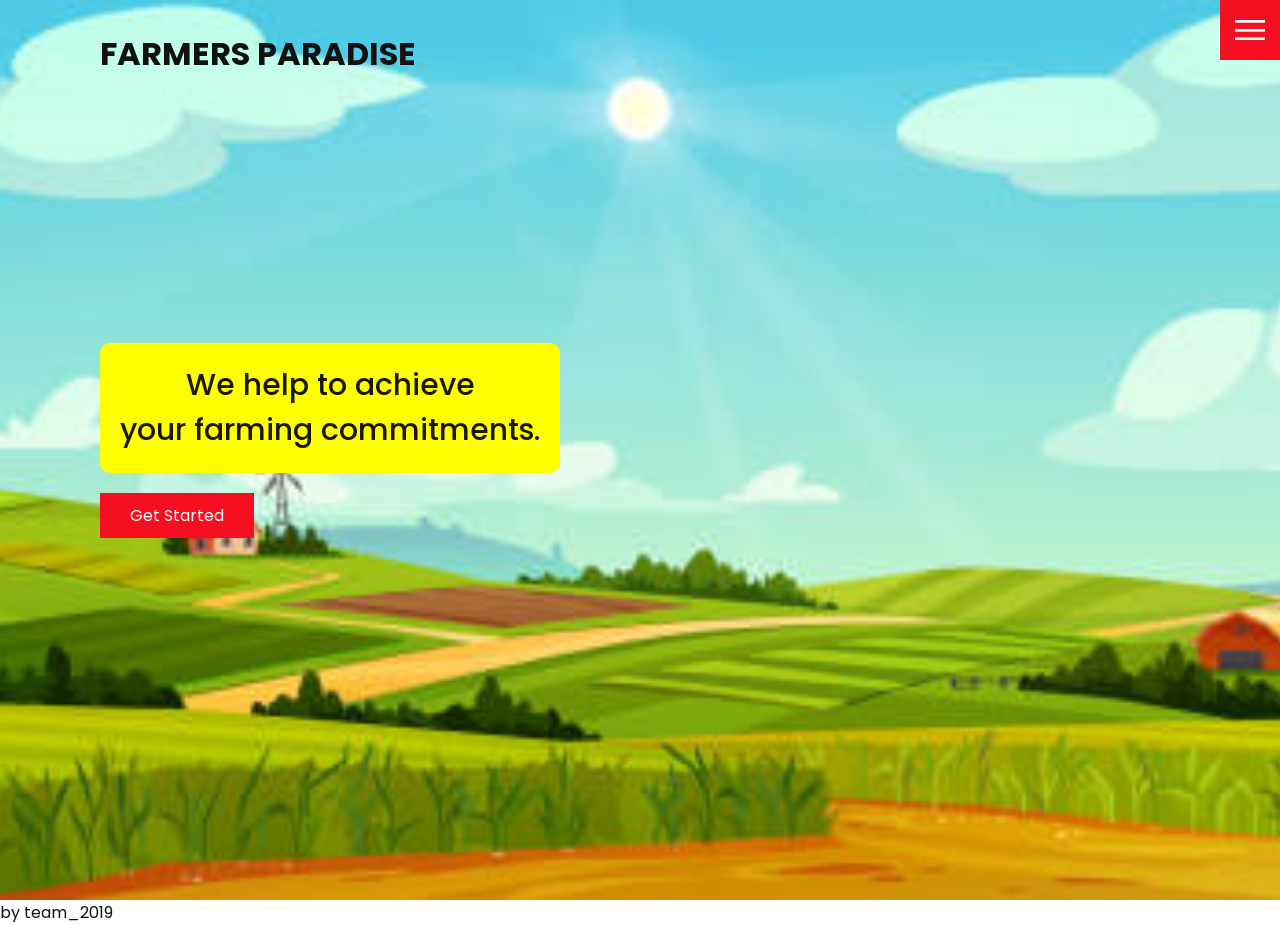
<file: index.html>
<!DOCTYPE html>
<html lang="en">
  <head>
    <meta charset="UTF-8" />
    <meta http-equiv="X-UA-Compatible" content="IE=edge" />
    <meta name="viewport" content="width=device-width, initial-scale=1.0" />
    <link rel="stylesheet" href="css/style.css" />
    <title>Farmers Paradise</title>
  </head>
  <body>
    <header>
      <div class="logo">FARMERS PARADISE</div>
      <div class="toggle"></div>
      <div class="navigation">
        <ul>
          <li><a href="index.html">Home</a></li>
          <li><a href="services.html">Services</a></li>
          <li><a href="guide.html">Guide</a></li>
		  <li><a href="shop.html">Shop</a></li>
          <li><a href="contact.html">Contact</a></li>
        </ul>
        
      </div>
    </header>

    <section class="home">
      <img src="img/farm1.jpg" class="home-img" alt="" style="width: 100%; height: 100%; object-fit: cover;" />

      <div class="home-content">
        <div class="cool-box">
          <h1>
            We help to 
            achieve <br />
            your farming
            commitments.
          </h1>
        </div>
        <a href="services.html" class="btn">Get Started</a>
      </div>
      
    </section>
<script src="js/script.js"></script>
    <div class="by-team">by team_2019</div>
<script src="js/script.js"></script>
  </body>
</html>
</file>
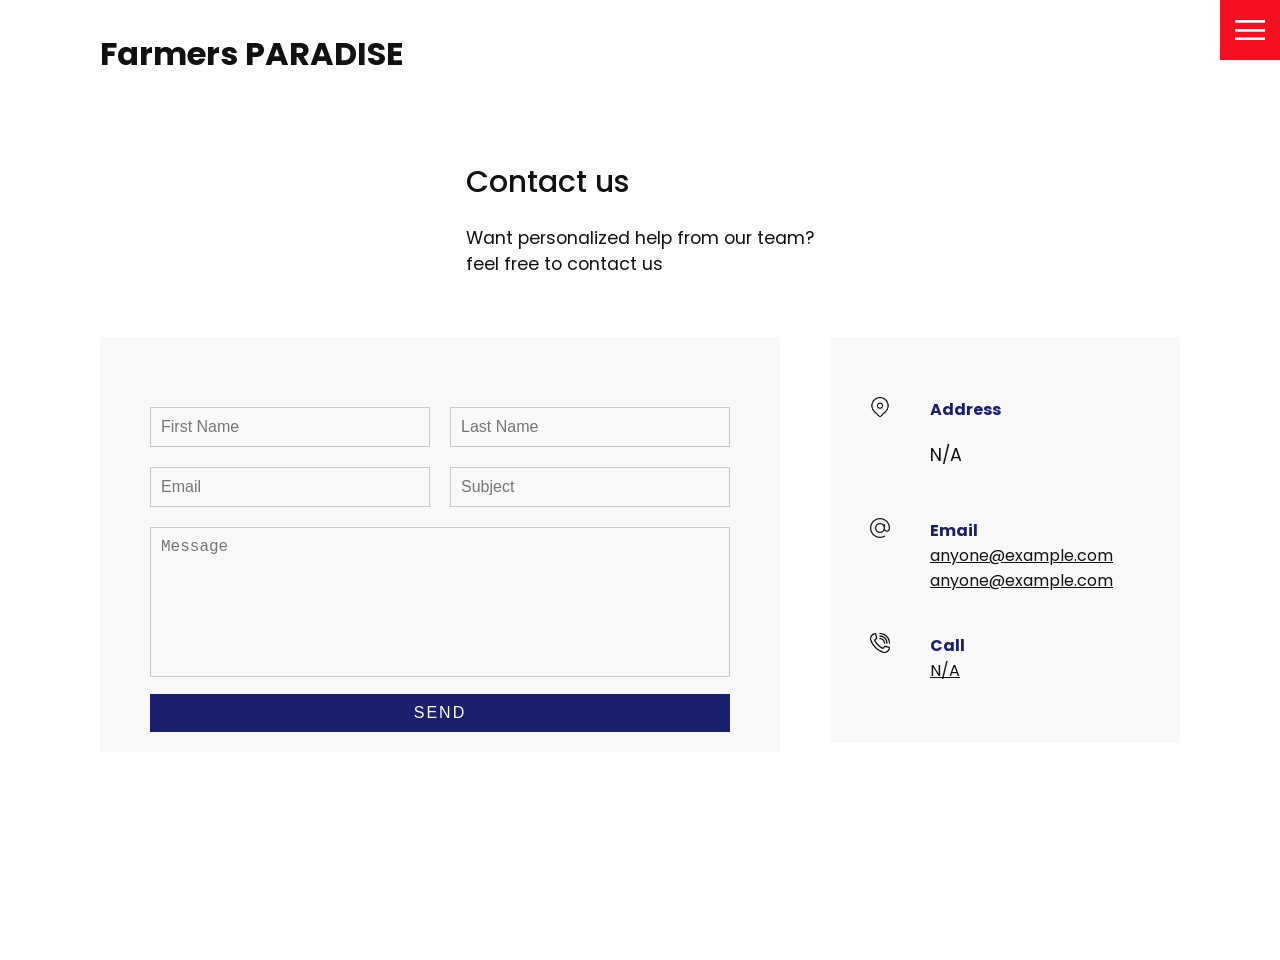
<file: contact.html>
<!DOCTYPE html>
<html lang="en">
  <head>
    <meta charset="UTF-8" />
    <meta http-equiv="X-UA-Compatible" content="IE=edge" />
    <meta name="viewport" content="width=device-width, initial-scale=1.0" />
    <link rel="stylesheet" href="css/style.css" />
    <title>Farmers paradise</title>
  </head>
  <body>
    <header>
      <div class="logo">Farmers PARADISE</div>
      <div class="toggle"></div>
      <div class="navigation">
        <ul>
          <li><a href="index.html">Home</a></li>
          <li><a href="services.html">Services</a></li>
          <li><a href="shop.html">Shop</a></li>
          <li><a href="guide.html">Guide</a></li>
          <li><a href="contact.html">Contact</a></li>
        </ul>
        
      </div>
    </header>

    <section>
      <div class="title">
        <h1>Contact us</h1>
        <p>
         Want personalized help from our team? <br />
          feel free to contact us
        
        </p>
      </div>
      <div class="contact">
        <div class="contact-form">
          <form>
            <div class="row">
              <div class="input50">
                <input type="text" placeholder="First Name" />
              </div>
              <div class="input50">
                <input type="text" placeholder="Last Name" />
              </div>
            </div>
            <div class="row">
              <div class="input50">
                <input type="text" placeholder="Email" />
              </div>
              <div class="input50">
                <input type="text" placeholder="Subject" />
              </div>
            </div>
            <div class="row">
              <div class="input100">
                <textarea placeholder="Message"></textarea>
              </div>
            </div>
            <div class="row">
              <div class="input100">
                <input type="submit" value="Send" />
              </div>
            </div>
          </form>
        </div>

        <div class="contact-info">
          <div class="info-box">
            <img src="images/address.png" class="contact-icon" alt="" />
            <div class="details">
              <h4>Address</h4>
              <p>N/A</p>
            </div>
          </div>
          <div class="info-box">
            <img src="images/email.png" class="contact-icon" alt="" />
            <div class="details">
              <h4>Email</h4>
              <a href="mailto:anyone@example.com">anyone@example.com</a>
              <a href="mailto:anyone@example.com">anyone@example.com</a>
            </div>
          </div>
          <div class="info-box">
            <img src="images/call.png" class="contact-icon" alt="" />
            <div class="details">
              <h4>Call</h4>
              <a href="tel:N/A">N/A</a>
            </div>
          </div>
        </div>
      </div>
    </section>

    <script src="js/script.js"></script>
  </body>
</html>
</file>
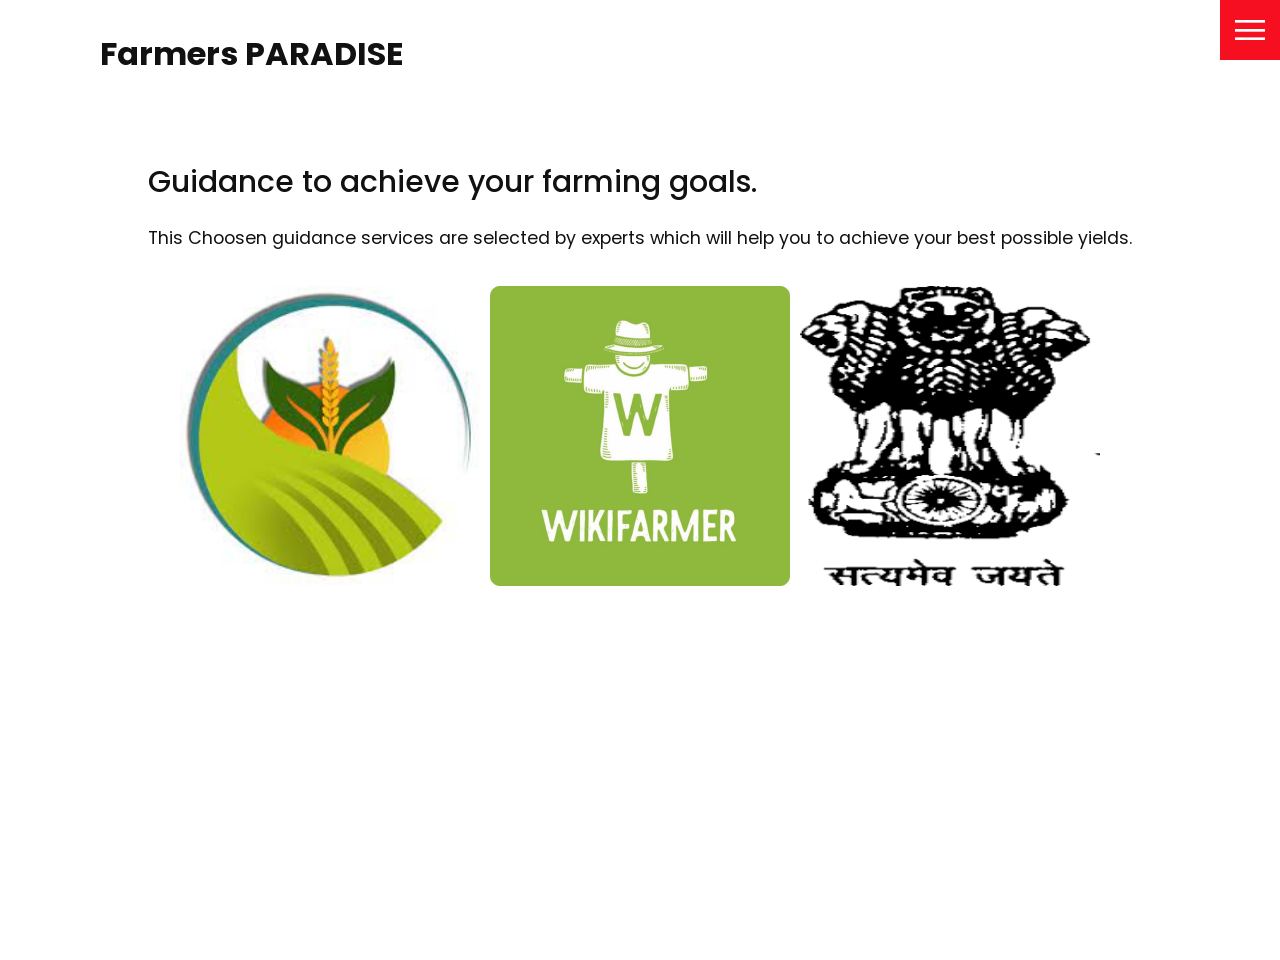
<file: guide.html>
<!DOCTYPE html>
<html lang="en">
  <head>
    <meta charset="UTF-8" />
    <meta http-equiv="X-UA-Compatible" content="IE=edge" />
    <meta name="viewport" content="width=device-width, initial-scale=1.0" />
    <link rel="stylesheet" href="css/style.css" />
    <title>Farmers paradise</title>
  </head>
  <body>
    <header>
      <div class="logo">Farmers PARADISE</div>
      <div class="toggle"></div>
      <div class="navigation">
        <ul>
          <li><a href="index.html">Home</a></li>
          <li><a href="services.html">Services</a></li>
          <li><a href="guide.html">Guide</a></li>
          <li><a href="shop.html">Shop</a></li>
          <li><a href="contact.html">Contact</a></li>
        </ul>
        
      </div>
    </header>

    <section>
      <div class="title">
        <h1>Guidance to achieve your farming goals.</h1>
        <p>
        This Choosen guidance services are selected by experts which will help you to achieve your best possible yields.
        </p>
      </div>

      <div class="portfolio">
        <div class="item">
          <img src="img\download1.jfif" alt="" />
          <div class="action">
            <a href="https://www.agrifarming.in/a-guide-to-understanding-agriculture-farming-types-and-examples-for-beginners#:~:text=Important%20steps%">Launch</a>
          </div>
        </div>
        <div class="item">
          <img src="img\download2.png" alt="" />
          <div class="action">
            <a href="https://wikifarmer.com/farming-101-how-to-be-a-farmer-step-by-step-guide/">Launch</a>
          </div>
        </div>
        <div class="item">
          <img src="img\download.png" alt="" />
          <div class="action">
            <a href="https://ncof.dacnet.nic.in/uploads/books_manual/Field_Guide_for_Natural_Farming.pdf">Launch</a>
          </div>
        </div>
        
    </section>

    <script src="js/script.js"></script>
  </body>
</html>
</file>
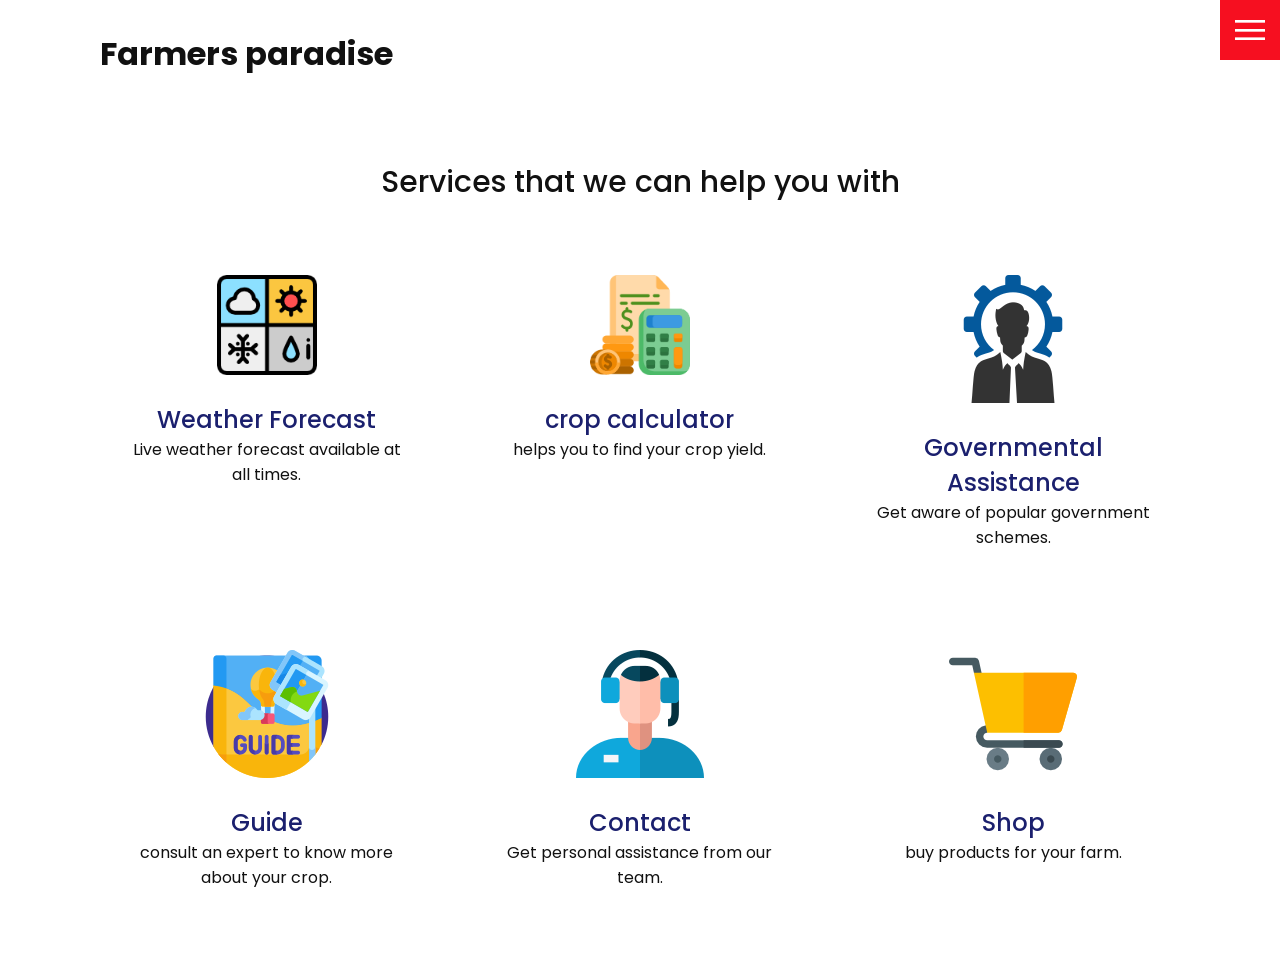
<file: services.html>
<!DOCTYPE html>
<html lang="en">
  <head>
    <meta charset="UTF-8" />
    <meta http-equiv="X-UA-Compatible" content="IE=edge" />
    <meta name="viewport" content="width=device-width, initial-scale=1.0" />
    <link rel="stylesheet" href="css/style.css" />
    <title>Farmers' Shop</title>
  </head>
  <body>
    <header>
      <div class="logo">Farmers paradise</div>
      <div class="toggle"></div>
      <div class="navigation">
        <ul>
          <li><a href="index.html">Home</a></li>
          <li><a href="services.html">Services</a></li>
          <li><a href="guide.html">Guide</a></li>
          <li><a href="shop.html">Shop</a></li>
          <li><a href="contact.html">Contact</a></li>
        </ul>
        
      </div>
    </header>

    <section>
      <div class="title">
        <h1>Services that we can help you with</h1>
       
      </div>
      <div class="services">
        <div class="service">
          <a href="https://www.weather-forecast.com/" target="_blank" class="product">
          <div class="icon">
            <img src="img\648198.png" alt="" />
          </a>
          </div>
          <h2>Weather Forecast</h2>
          Live weather forecast available at all times.
        </div>
        <div class="service">
          <a href="https://www.cropquest.com/farm-calculators/" target="_blank" class="product">
          <div class="icon">
            <img src="img\781831.png" alt="" /></a>
          </div>
          <h2>crop calculator</h2>
          helps you to find your crop yield.
        </div>
        <div class="service">
          <a href="https://krishe.co.in/" target="_blank" class="product">
            <img src="img\expert.png" alt="" />
          </a>
            <div class="icon">
          </div>
          
          <h2>Governmental Assistance</h2>
         Get aware of popular government schemes.
        </div>
        <div class="service">
          <a href="guide.html" target="_blank" class="product">
            <img src="img\guide12.png" alt="" />
          </a>
            <div class="icon">
          </div>
          
          <h2>Guide</h2>
         consult an expert to know more about your crop.
        </div>
        <div class="service">
          <a href="contact.html" target="_blank" class="product">
            <img src="img\contact12.png" alt="" />
          </a>
            <div class="icon">
          </div>
          
          <h2>Contact</h2>
         Get personal assistance from our team.
        </div>
       
        <div class="service">
          <a href="shop.html" target="_blank" class="product">
            <img src="img\shop12.png" alt="" />
          </a>
            <div class="icon">
          </div>
          
          <h2>Shop</h2>
          buy products for your farm.
        </div>
        
          
          
        
        
       
      </div>
    </section>

    <script src="js/script.js"></script>
  </body>
</html>
</file>
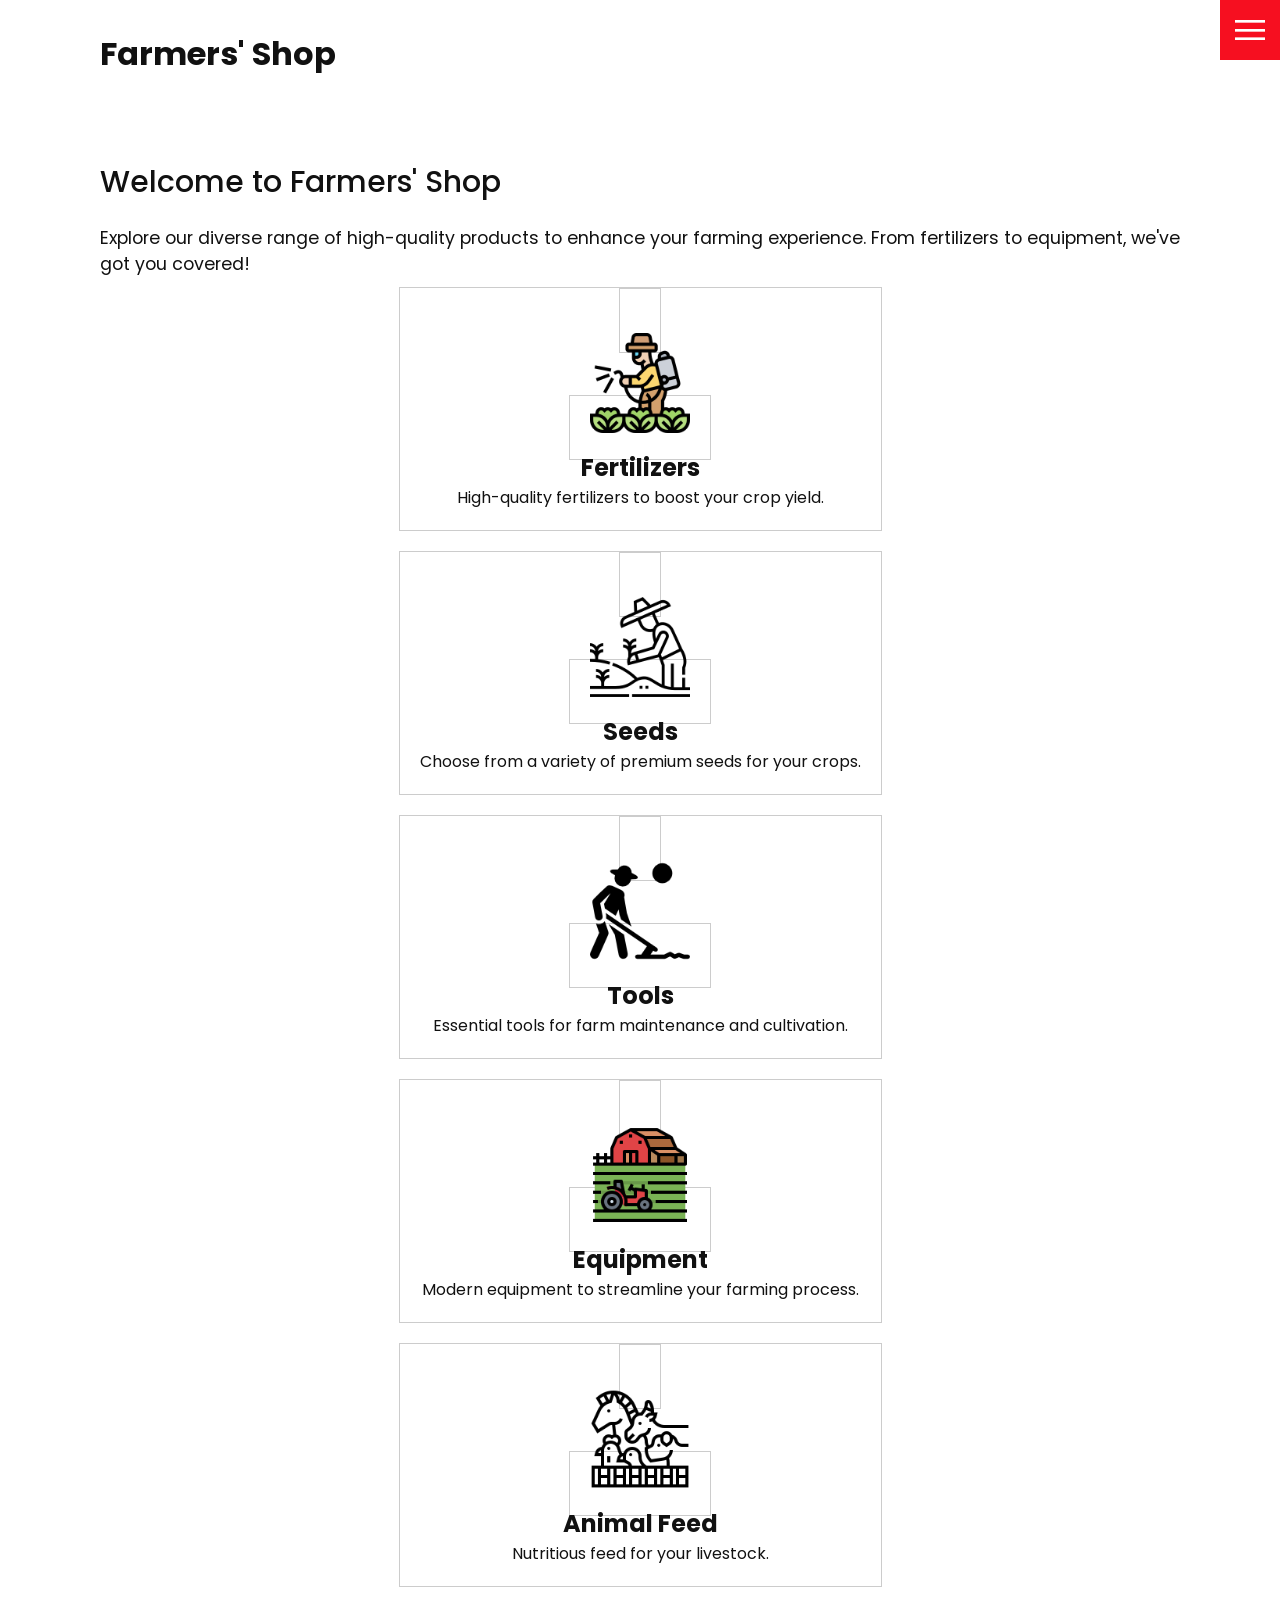
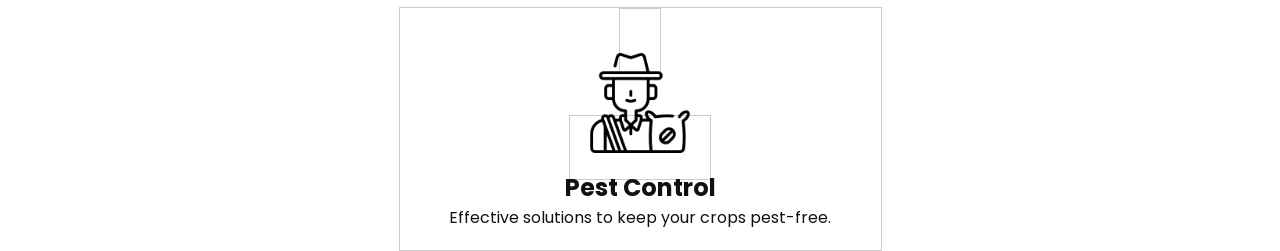
<file: shop.html>
<!DOCTYPE html>
<html lang="en">
<head>
  <meta charset="UTF-8">
  <meta http-equiv="X-UA-Compatible" content="IE=edge">
  <meta name="viewport" content="width=device-width, initial-scale=1.0">
  <link rel="stylesheet" href="css/style.css">
  <style>
    .products {
      display: grid;
      grid-template-columns: repeat(auto-fit, minmax(250px, 1fr));
      gap: 20px;
    }
    .product {
      padding: 20px;
      border: 1px solid #ccc;
      text-align: center;
    }
    .product h2 {
      margin-top: 10px;
    }
    .icon img {
      max-width: 100px;
      height: auto;
    }
  </style>
  <title>Farmers' Shop</title>
</head>
<body>
    <header>
      <div class="logo">Farmers' Shop</div>
      <div class="toggle"></div>
      <div class="navigation">
        <ul>
          <li><a href="index.html">Home</a></li>
          <li><a href="services.html">Services</a></li>
          <li><a href="guide.html">Guide</a></li>
          <li><a href="shop.html">Shop</a></li>
          <li><a href="contact.html">Contact</a></li>
        </ul>
       
      </div>
    </header>

    <section>
    <div class="title">
      <h1>Welcome to Farmers' Shop</h1>
      <p>
        Explore our diverse range of high-quality products to enhance your farming experience. From fertilizers to equipment, we've got you covered!
    </div>
    <div class="products">
      <div class="product">
        <a href="https://lazygardener.in/collections/soil-fertilizers" target="_blank" class="product">
        <div class="icon">
          <img src="img\5863526.png" alt="Fertilizers">
        </a>
        </div>
        <h2>Fertilizers</h2>
        High-quality fertilizers to boost your crop yield.
      </div>
      <div class="product">
        <a href="https://www.iffcobazar.in/en/seeds/vegetable-seeds" target="_blank" class="product">
        <div class="icon">
          <img src="img\10144740.png" alt="Seeds">
        </a>
        </div>
        <h2>Seeds</h2>
        Choose from a variety of premium seeds for your crops.
      </div>
      <div class="product">
        <a href="https://lazygardener.in/collections/gardening-tools" target="_blank" class="product">
        <div class="icon">
          <img src="img\353812.png" alt="Tools">
        </a>
        </div>
        <h2>Tools</h2>
        Essential tools for farm maintenance and cultivation.
      </div>
      <div class="product">
        <a href="https://www.machinefinder.com/ww/en-US/markets/agriculture-equipment" target="_blank" class="product">
        <div class="icon">
          <img src="img\2548670.png" alt="Equipment">
        </a>
        </div>
        <h2>Equipment</h2>
        Modern equipment to streamline your farming process.
      </div>
      <div class="product">
        <a href="https://fertilizerswebsite.com" target="_blank" class="product">
        <div class="icon">
          <img src="img\3397478.png" alt="Animal Feed">
        </a>
        </div>
        <h2>Animal Feed</h2>
        Nutritious feed for your livestock.
      </div>
      <div class="product">
        <a href="https://lazygardener.in/products/mealy-bugs-bye-bye-organic-control-spray-for-plants-mealy-bugs?variant=43356725706972" target="_blank" class="product">
        <div class="icon">
          <img src="img\11332889.png" alt="Pest Control">
        </a>
        </div>
        <h2>Pest Control</h2>
        Effective solutions to keep your crops pest-free.
      </div>
    </div>
  </section>

  <script src="js/script.js"></script>
</body>
</html>
</file>
<file: css/style.css>
@import url('https://fonts.googleapis.com/css?family=Poppins:200,300,400,500,600,700,800,900&display=swap');

:root {
  --primary-color: #f60f20;
  --secondary-color: #1b206e;
}

/* BASE STYLES */
* {
  box-sizing: border-box;
  margin: 0;
  padding: 0;
}

html,
body {
  font-family: 'Poppins', sans-serif;
  color: #111;
}

h1 {
  font-size: 30px;
  font-weight: 500;
}

p {
  margin: 20px 0 10px;
  font-size: 1.1rem;
}

section {
  display: flex;
  flex-direction: column;
  height: 100vh;
  align-items: center;
  padding: 100px;
  margin-top: 60px;
}

section.home {
  flex-direction: row;
  margin-top: 0;
}

/* BUTTON */
.btn {
  cursor: pointer;
  display: inline-block;
  background: var(--primary-color);
  color: #fff;
  text-decoration: none;
  padding: 10px 30px;
  margin: 20px 0;
  border: 0;
}

.btn:hover {
  transform: scale(0.98);
}

.logo {
  position: absolute;
  top: 30px;
  left: 100px;
  font-size: 2rem;
  font-weight: 700;
  z-index: 20;
}

/* TOGGLE */
.toggle {
  position: fixed;
  top: 0;
  right: 0;
  width: 60px;
  height: 60px;
  background: var(--primary-color) url(../images/menu.png);
  background-size: 30px;
  background-position: center;
  background-repeat: no-repeat;
  z-index: 20;
  cursor: pointer;
}

.toggle.active {
  background: var(--primary-color) url(../images/close.png);
  background-size: 25px;
  background-position: center;
  background-repeat: no-repeat;
}

/* NAVIGATION */
.navigation {
  position: fixed;
  top: 0;
  left: 100%;
  width: 100%;
  height: 100%;
  background-color: #fff;
  z-index: 15;
  display: flex;
  justify-content: center;
  align-items: center;
}

.navigation.active {
  left: 0;
}

.navigation ul {
  position: relative;
}

.navigation ul li {
  position: relative;
  list-style: none;
  text-align: center;
}

.navigation ul li a {
  font-size: 2.2rem;
  color: #111;
  text-decoration: none;
  font-weight: 300;
}

.navigation ul li a:hover {
  color: var(--primary-color);
}

.navigation .social-bar {
  position: absolute;
  top: 0;
  left: 0;
  width: 60px;
  height: 100%;
  display: flex;
  justify-content: center;
  align-items: center;
}

.navigation .social-bar a {
  display: inline-block;
  transform: scale(0.5);
}

.navigation .email-icon {
  position: absolute;
  bottom: 20px;
  transform: scale(0.5);
}

/* HOMEPAGE */
.home-content {
  position: relative;
  z-index: 10;
  max-width: 600px;
}

.home-img {
  position: absolute;
  bottom: 0;
  right: 0;
  height: 110%;
}

/* SERVICES PAGE */
.services {
  margin-top: 40px;
  display: grid;
  grid-template-columns: repeat(3, 1fr);
  gap: 40px;
  text-align: center;
}

.services .service {
  padding: 30px;
}

.services .service:hover {
  box-shadow: 0 10px 30px rgba(0, 0, 0, 0.1);
}

.services .service h2 {
  font-size: 24px;
  font-weight: 500;
  margin-top: 20px;
  color: var(--secondary-color);
}

.services .service .icon img {
  max-width: 100px;
}

/* WORK PAGE */
.portfolio {
  display: flex;
  flex-wrap: wrap;
  justify-content: center;
  margin-top: 20px;
}

.portfolio .item {
  position: relative;
  width: 300px;
  height: 300px;
  margin: 5px;
}

.portfolio .item img {
  width: 100%;
  height: 100%;
}

.portfolio .item .action {
  position: absolute;
  top: 0;
  left: 0;
  width: 100%;
  height: 100%;
  background: rgba(0, 0, 0, 0.8);
  display: flex;
  justify-content: center;
  align-items: center;
  opacity: 0;
  transition: 0.5s;
}

.portfolio .item:hover .action {
  opacity: 1;
}

.portfolio .item .action a {
  display: inline-block;
  color: #fff;
  text-decoration: none;
  border: 1px solid #fff;
  padding: 5px 15px;
}

/* CONTACT */
.contact {
  position: relative;
  width: 100%;
  margin-top: 50px;
  display: flex;
  justify-content: space-between;
  align-items: flex-start;
}

.contact-form {
  position: relative;
  background: #f9f9f9;
  width: calc(100% - 400px);
  padding: 60px 40px 20px;
}

.contact-form form {
  width: 100%;
}

.contact-form .row {
  width: 100%;
  display: flex;
}

.contact-form .input50 {
  width: 50%;
  margin: 0 10px;
}

.contact-form .input100 {
  width: 100%;
  margin: 0 10px;
}

.contact-form .row input,
.contact-form .row textarea {
  position: relative;
  border: 1px solid rgba(0, 0, 0, 0.2);
  color: #111;
  background: transparent;
  width: 100%;
  padding: 10px;
  outline: none;
  font-size: 16px;
  font-weight: 300;
  margin: 10px 0;
  resize: none;
}

.contact-form .row textarea {
  height: 150px;
}

.contact-form .row input[type='submit'] {
  background-color: var(--secondary-color);
  color: #fff;
  margin: 0;
  text-transform: uppercase;
  letter-spacing: 2px;
  font-weight: 300;
  border: 0;
  cursor: pointer;
}

.contact-info {
  width: 350px;
  background: #f9f9f9;
  padding: 60px 40px 20px;
}

.contact-info .info-box {
  display: flex;
  align-items: flex-start;
  margin-bottom: 40px;
}

.contact-info .info-box .contact-icon {
  width: 20px;
  margin-right: 40px;
}

.contact-info .info-box .details h4 {
  color: var(--secondary-color);
}

.contact-info .info-box .details p,
.contact-info .info-box .details a {
  color: #111;
}

@media (max-width: 1068px) {
  .home-img {
    display: none;
  }

  .logo {
    top: 10px;
    left: 40px;
    font-size: 30px;
    font-style: oblique;
  }

  section {
    padding: 100px 40px;
  }

  .navigation ul li a {
    font-size: 2rem;
  }

  .services {
    grid-template-columns: repeat(2, 1fr);
  }

  .contact {
    flex-direction: column;
  }

  .contact-form {
    width: 100%;
    padding: 30px 30px 20px;
  }

  .contact-form .row {
    flex-direction: column;
  }

  .contact-form .input50,
  .contact-form .input100 {
    width: 100%;
    margin: 0;
  }

  .contact-info {
    width: 100%;
    margin-top: 20px;
    padding: 30px 30px 20px;
  }
}

@media (max-width: 768px) {
  .services {
    grid-template-columns: 1fr;
  }

  .services .service {
    box-shadow: 0 10px 30px rgba(0, 0, 0, 0.1);
  }
}
.cool-box {
  padding: 20px;
  border-radius: 10px;
  text-align: center;
  font-size: 15px;
  color: rgba(0, 0, 0, 0.9); /* Black text with opacity for readability */
  
  /* Background blur effect */
  background-color: yellow; /* Yellow background */
  backdrop-filter: blur(20px); /* Adjust the blur intensity as needed */
}
</file>
